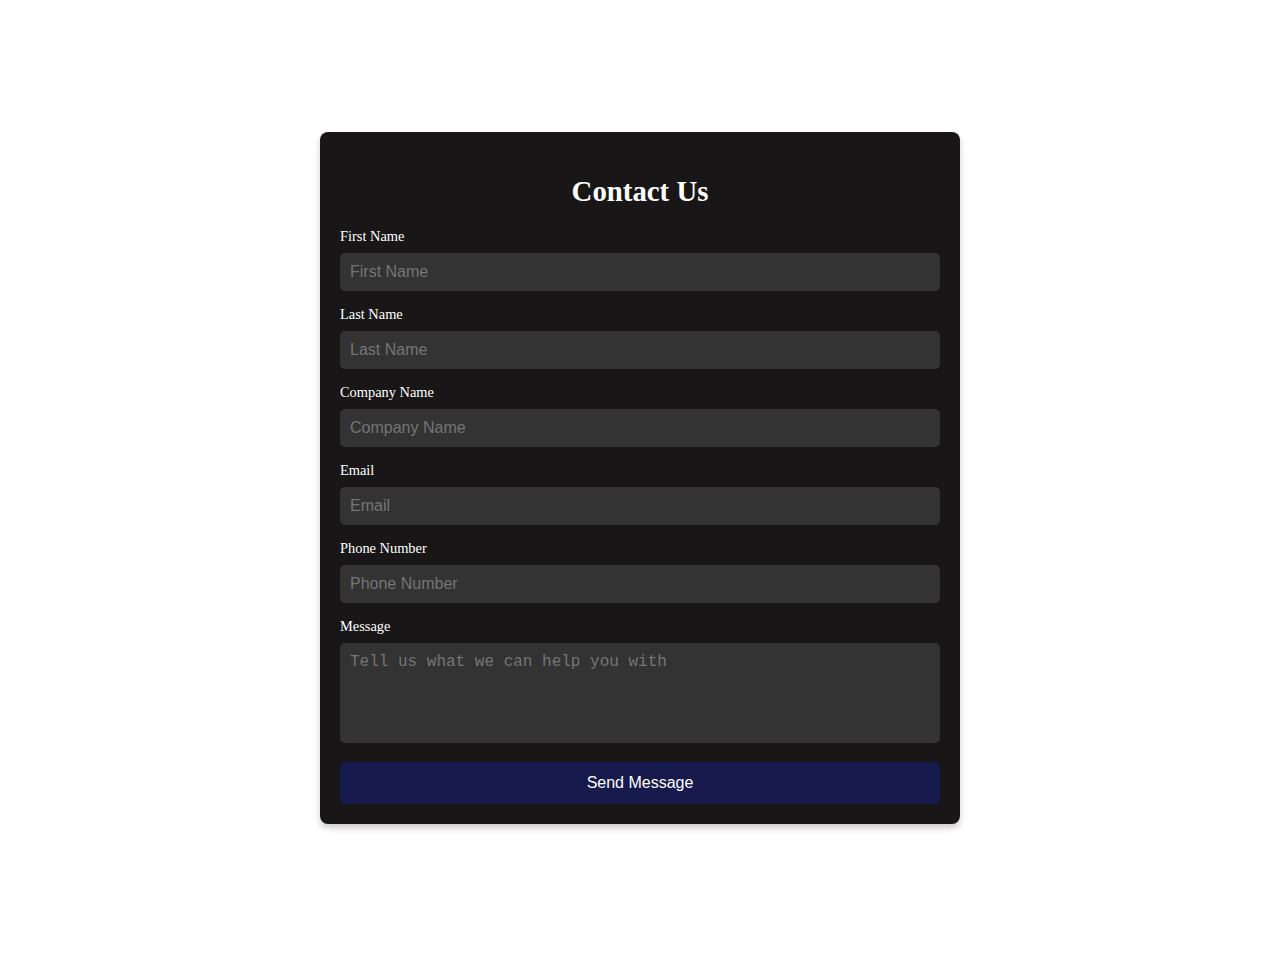
<file: form.html>
<!DOCTYPE html>
<html lang="en">
<head>
  <meta charset="UTF-8">
  <meta name="viewport" content="width=device-width, initial-scale=1.0">
  <title>Contact Us</title>
  <link rel="stylesheet" href="CSS/form.css">
</head>
<body>
  
  
<main>
    <!-- Message Form Section -->
 <div class="message-section">
   <div class="form-container">
     <form class="contact-form" action="https://api.web3forms.com/submit" method="POST">
       <input type="hidden" name="access_key" value="cd3fac6f-6f28-4abd-885f-8590558d59e0">
       <h2>Contact Us</h2>
       <div class="form-group">
         <label for="first-name">First Name</label>
         <input type="text" id="first-name" name="first_name" placeholder="First Name">
       </div>
       <div class="form-group">
         <label for="last-name">Last Name</label>
         <input type="text" id="last-name" name="last_name" placeholder="Last Name">
       </div>
       <div class="form-group">
         <label for="company-name">Company Name</label>
         <input type="text" id="company-name" name="company_name" placeholder="Company Name">
       </div>
       <div class="form-group">
         <label for="email">Email</label>
         <input type="email" id="email" name="Email" placeholder="Email">
       </div>
       <div class="form-group">
         <label for="phone">Phone Number</label>
         <input type="tel" id="phone" name="Phone_Number" placeholder="Phone Number">
       </div>
       <div class="form-group">
         <label for="message">Message</label>
         <textarea id="message" name="Message" placeholder="Tell us what we can help you with"></textarea>
       </div>
       <button type="submit" class="send-btn">Send Message</button>
     </form>
   </div>
 </div>
 
 </main>
</body>
</html>
</file>
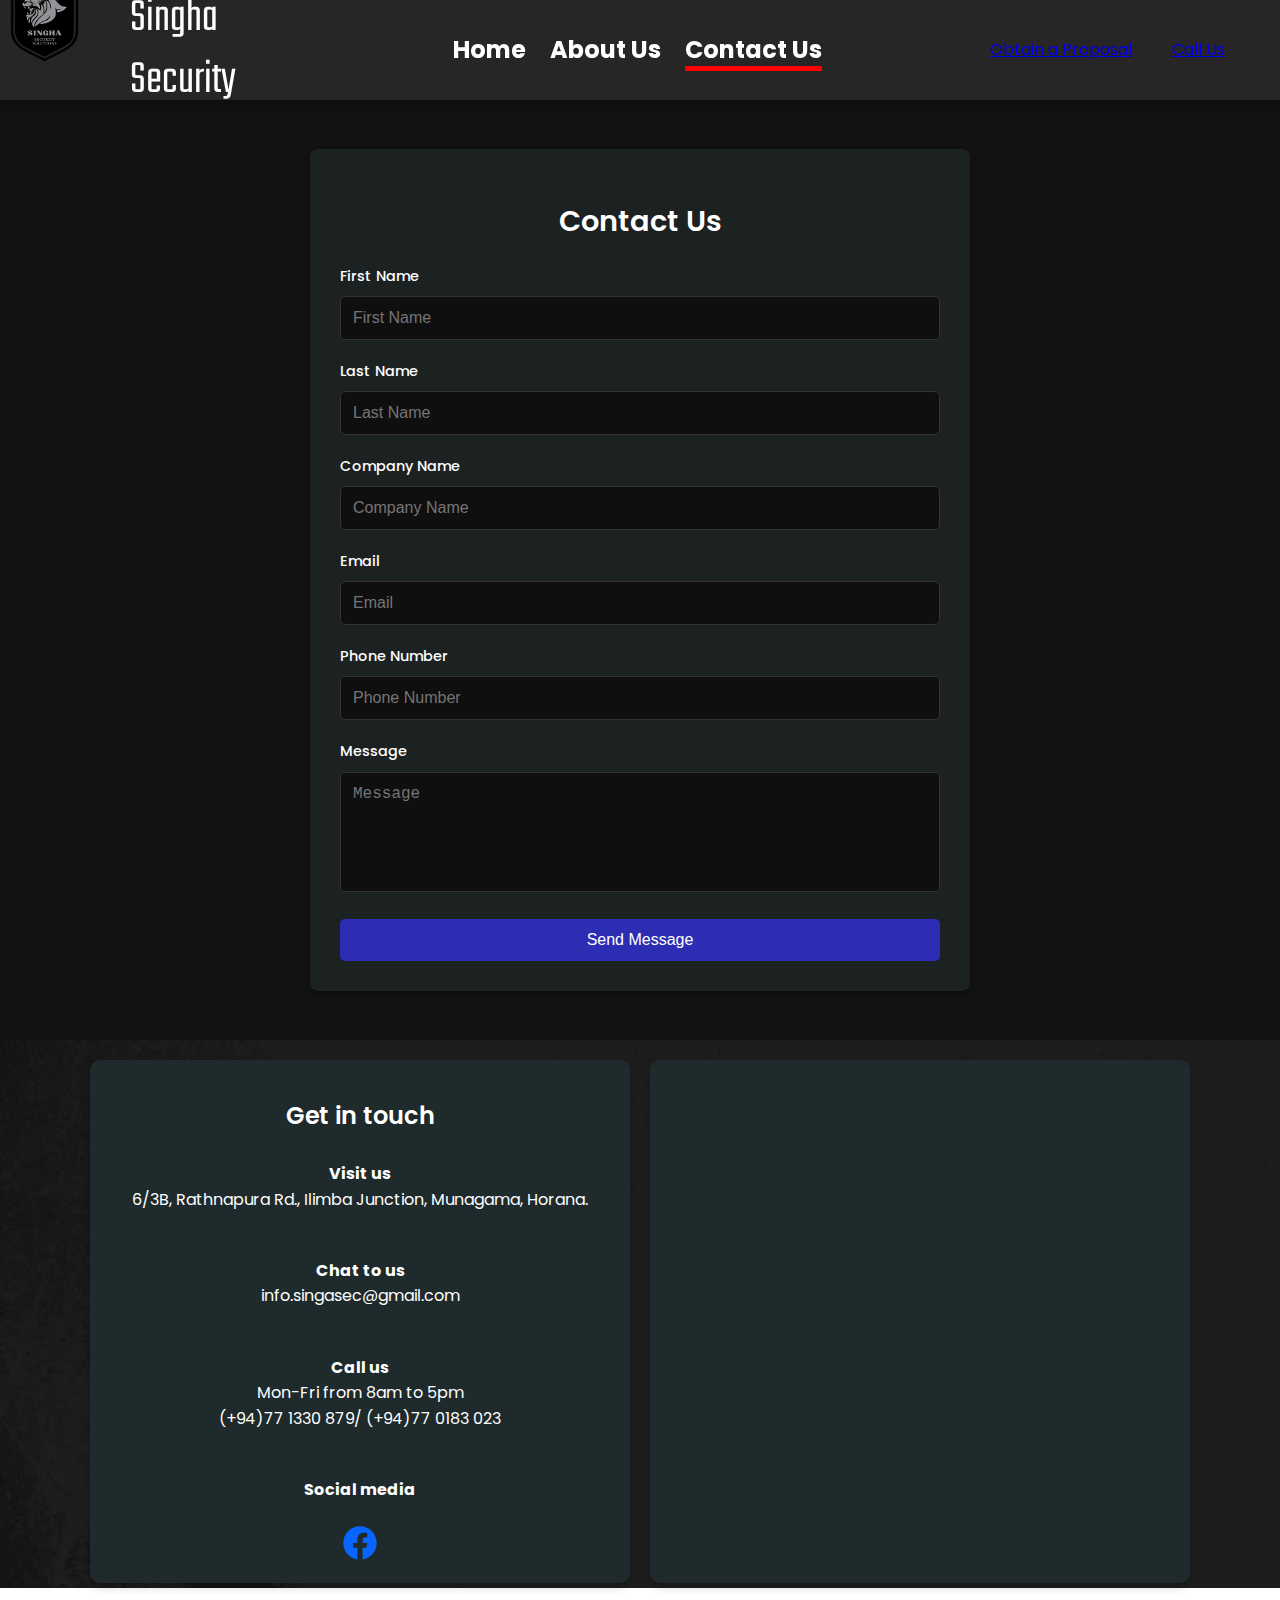
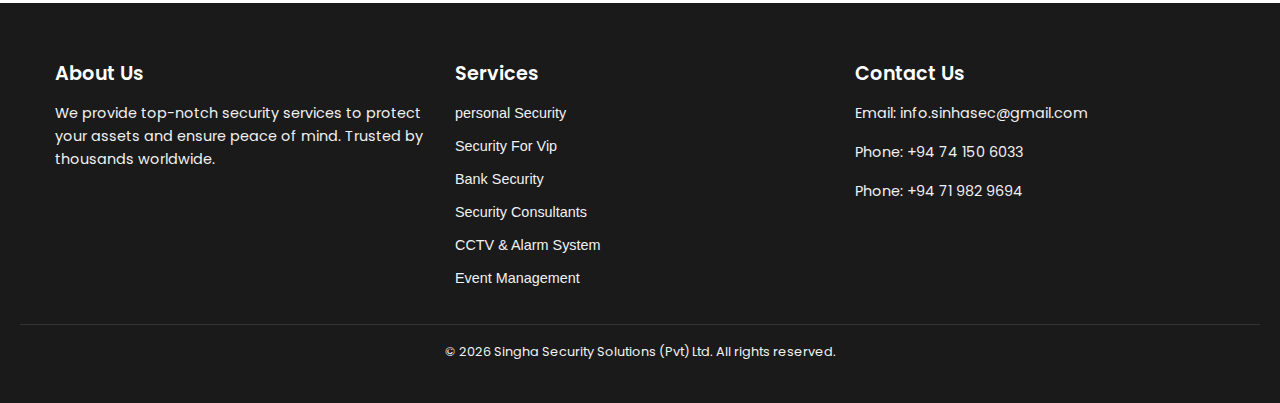
<file: map.html>
<!DOCTYPE html>
<html lang="en">
<head>
  <meta charset="UTF-8">
  <meta name="viewport" content="width=device-width, initial-scale=1.0">
  <link rel="icon" type="image/png" href="assets/favicon/favicon-96x96.png" sizes="96x96" />
    <link rel="icon" type="image/svg+xml" href="assets/favicon/favicon.svg" />
    <link rel="shortcut icon" href="assets/favicon/favicon.ico" />
    <link rel="apple-touch-icon" sizes="180x180" href="assets/favicon/apple-touch-icon.png" />
    <link rel="manifest" href="assets/favicon/site.webmanifest" />

  <title>Contact Page</title>
  <link rel="stylesheet" href="CSS/main.min.css">
  <link rel="stylesheet" href="CSS/map.min.css">
  <script src="js/main.js" defer></script>

</head>
<body>
  <header id="navbar">
    <div class="logo">
        <div class="logo-img">
            <img src="assets/images/company-logo.png" alt="">
        </div>
        <h2>Singha Security</h2>
    </div>

    <nav class="nav-link-container">
        <a href="index.html">Home</a>
        <a href="aboutus.html">About Us</a>
        <!-- <a href="testimonials.html">Testimonials</a> -->
        <a href="map.html">Contact Us</a>
    </nav>

    <div class="quick-link-container">
        <a class="fancy" href="#">
            <span class="top-key"></span>
            <span class="text">Obtain a Proposal</span>
            <span class="bottom-key-1"></span>
            <span class="bottom-key-2"></span>
        </a>
        <a class="fancy" href="#">
            <span class="top-key"></span>
            <span class="text">Call Us</span>
            <span class="bottom-key-1"></span>
            <span class="bottom-key-2"></span>
        </a>
    </div>

    <div class="menu-container">
        <div id="menu-icon">
            <div class="bar bar-1"></div>
            <div class="bar bar-2"></div>
            <div class="bar bar-3"></div>
        </div>
        <div class="dropdown-menu hidden">
            <a href="index.html" class="active"><img src="assets/icons/icons8-home-25.png" alt="">Home</a>
            <a href="aboutus.html"><img src="assets/icons/icons8-about-us-25.png" alt=""> About Us</a>
            <!-- <a href="#"><img src="assets/icons/icons8-verify-25.png" alt=""> Testimonials</a> -->
            <a href="map.html"><img src="assets/icons/icons8-contact-us-25.png" alt=""> Contact Us</a>
        </div>
    </div>
</header>

<main>
   <!-- Message Form Section -->
<div class="Fmessage-section">
  <div class="Fform-container">
    <form class="Fcontact-form" action="https://api.web3forms.com/submit" method="POST">
      <input type="hidden" name="access_key" value="cd3fac6f-6f28-4abd-885f-8590558d59e0">
      <h2>Contact Us</h2>
      <div class="Fform-group">
        <label for="first-name">First Name</label>
        <input type="text" id="first-name" name="first_name" placeholder="First Name"
        required minlength="2" maxlength="50" pattern="[A-Za-z ]+">
      </div>
      <div class="Fform-group">
        <label for="last-name">Last Name</label>
        <input type="text" id="last-name" name="last_name" placeholder="Last Name"
        required minlength="2" maxlength="50" pattern="[A-Za-z ]+">
      </div>
      <div class="Fform-group">
        <label for="company-name">Company Name</label>
        <input type="text" id="company-name" name="company_name" placeholder="Company Name">
      </div>
      <div class="Fform-group">
        <label for="email">Email</label>
        <input type="email" id="email" name="Email" placeholder="Email" required>
      </div>
      <div class="Fform-group">
        <label for="phone">Phone Number</label>
        <input type="tel" id="phone" name="phone" 
        pattern="[0-9]{10}" title="10-digit phone number" placeholder="Phone Number" required>
      </div>
      <div class="Fform-group">
        <label for="message">Message</label>
        <textarea id="message" name="message" 
          maxlength="500" 
          oninput="this.value = this.value.replace(/<[^>]*>/g, '')"
          placeholder="Message" required></textarea>
      </div>
      <button type="submit" class="send-btn">Send Message</button>
    </form>
  </div>
</div>

</main>
  
  <main class="contact-section" id="contact-section">
    <div class="info-box">
      <h2>Get in touch</h2>
      <p><strong>Visit us</strong><br>6/3B, Rathnapura Rd.,
        Ilimba Junction, Munagama,
        Horana.</p><br>
      <p><strong>Chat to us</strong><br>info.singasec@gmail.com</p><br>
      <p><strong>Call us</strong><br>Mon-Fri from 8am to 5pm<br> (+94)77 1330 879/ (+94)77 0183 023</p><br>
      <p><strong>Social media</strong></p>
      <div class="social-icons bg-image-icons">
        <a href="#" class="facebook-icon" aria-label="Facebook"></a>
        
      </div>
    </div>
    
    <!-- Map Frame -->
    <div class="map-frame">
      <iframe 
        src="https://www.google.com/maps/embed?pb=!1m18!1m12!1m3!1d3154.532387846491!2d79.89827221602953!3d6.93667489498465!2m3!1f0!2f0!3f0!3m2!1i1024!2i768!4f13.1!3m3!1m2!1s0x3ae25a0ebd23b455%3A0x730853d2d7c6468!2sHorana%2C%20Sri%20Lanka!5e0!3m2!1sen!2sus!4v1692620636565!5m2!1sen!2sus" 
        width="800px" 
        height="500px" 
        style="border:0;" 
        allowfullscreen="" 
        loading="lazy"
        referrerpolicy="no-referrer-when-downgrade">
      </iframe>
    </div>
  </main>


  <footer class="footer">
    <div class="footer-container">
        <div class="footer-column">
            <h3>About Us</h3>
            <p>We provide top-notch security services to protect your assets and ensure peace of mind. Trusted by thousands worldwide.</p>
        </div>
        <div class="footer-column">
            <h3>Services</h3>
            <ul>
                <li><a href="#">personal Security</a></li>
                <li><a href="#">Security For Vip</a></li>
                <li><a href="#">Bank Security</a></li>
                <li><a href="#">Security Consultants</a></li>
                <li><a href="#">CCTV & Alarm System</a></li>
                <li><a href="#">Event Management</a></li>
            </ul>
        </div>
        <div class="footer-column">
            <h3>Contact Us</h3>
            <p>Email: info.sinhasec@gmail.com</p>
            <p>Phone: +94 74 150 6033</p>
            <p>Phone: +94 71 982 9694</p>
            <div class="social-icons">
                <a href="#"><i class="fab fa-facebook-f"></i></a>
                <a href="#"><i class="fab fa-twitter"></i></a>
                <a href="#"><i class="fab fa-linkedin-in"></i></a>
                <a href="#"><i class="fab fa-instagram"></i></a>
            </div>
        </div>
    </div>
    <div class="footer-bottom">
      <p>&copy; <span id="year"></span> Singha Security Solutions (Pvt) Ltd. All rights reserved.</p>
  </div>
  
  <script>
      document.getElementById("year").textContent = new Date().getFullYear();
  </script>
</footer>


  
</body>
</html>
</file>
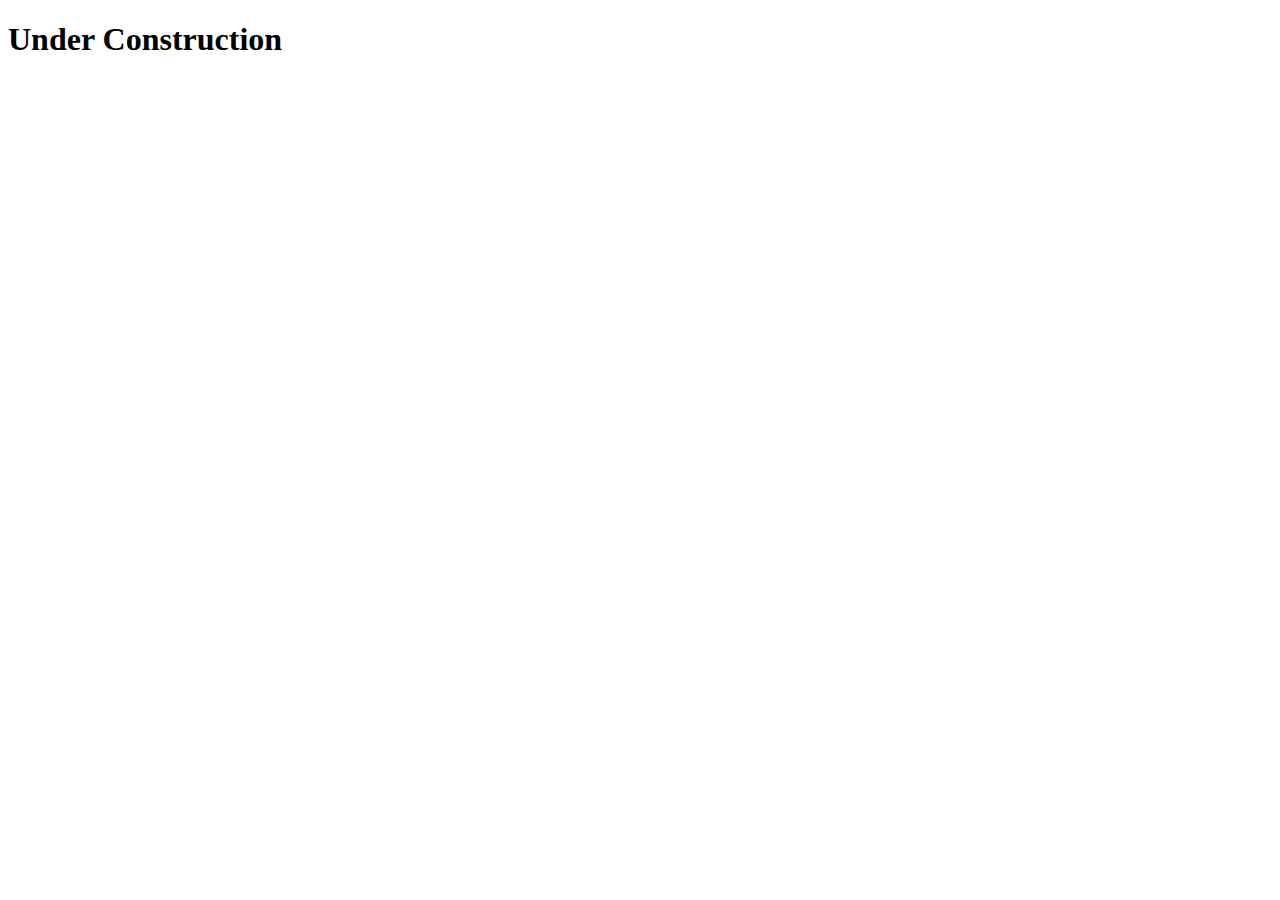
<file: testimonials.html>
<!DOCTYPE html>
<html lang="en">
<head>
    <meta charset="UTF-8">
    <meta name="viewport" content="width=device-width, initial-scale=1.0">
    <title>Document</title>
</head>
<body>
    <h1>Under Construction</h1>
</body>
</html>
</file>
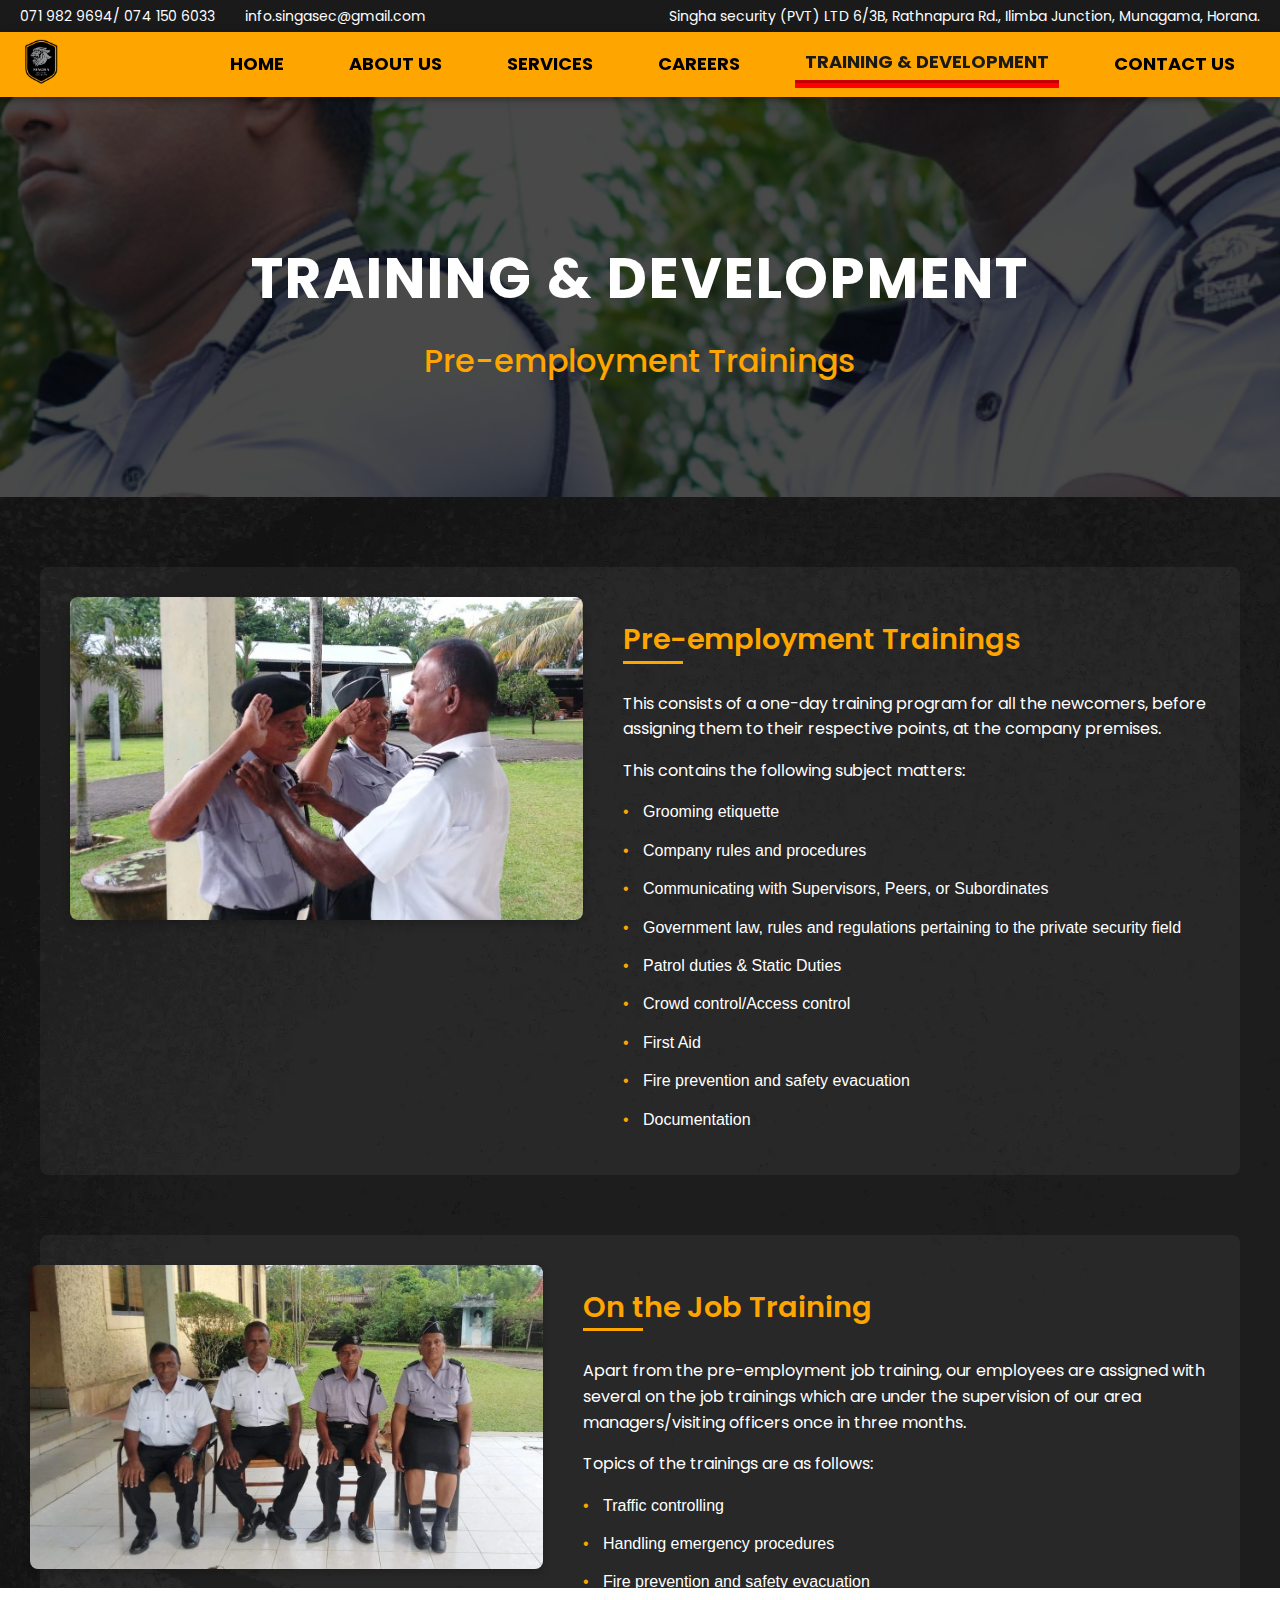
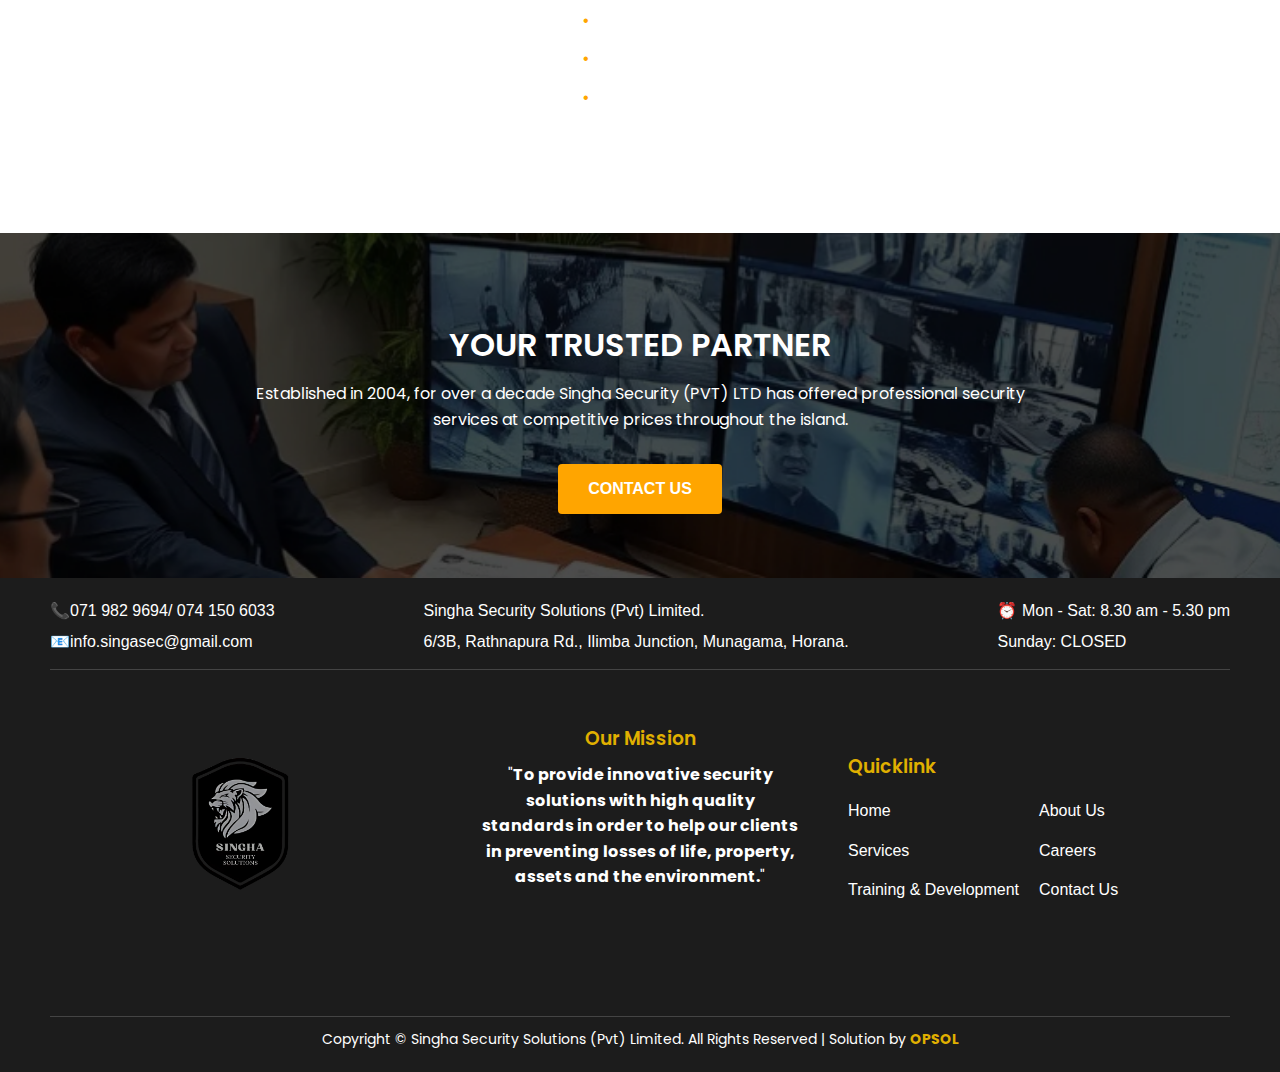
<file: training.html>
<!DOCTYPE html>
<html lang="en">
<head>
    <meta charset="UTF-8">
    <meta name="viewport" content="width=device-width, initial-scale=1.0">
    <title>Training & Development | Manko Security</title>
    <link rel="stylesheet" href="./CSS/main.min.css">
    <link rel="stylesheet" href="./CSS/training.css">
    <link rel="stylesheet" href="./CSS/navbar.css">
    <link rel="stylesheet" href="./CSS/tags.css">
    <link rel="stylesheet" href="./CSS/footer.css">
    <link rel="stylesheet" href="https://cdnjs.cloudflare.com/ajax/libs/font-awesome/5.15.4/css/all.min.css">
</head>
<body>
    <div class="top-bar">
        <div class="contact-info">
            <span>071 982 9694/ 074 150 6033</span>
            <span>info.singasec@gmail.com</span>
        </div>
        <div class="company-info">
            <span>Singha security (PVT) LTD</span>
            <span>6/3B, Rathnapura Rd., Ilimba Junction, Munagama, Horana.</span>
        </div>
        
    </div>

    <nav class="main-nav">
        <div class="logo">
            <img src="assets/images/company-logo.png" alt="Singha Security Logo">
        </div>
        <div class="nav-links">
            <a href="index.html" class="nav-item">HOME</a>
            <a href="aboutus.html" class="nav-item">ABOUT US</a>
            <a href="#" class="nav-item">SERVICES</a>
            <a href="careers.html" class="nav-item">CAREERS</a>
            <a href="training.html" class="nav-item active">TRAINING & DEVELOPMENT</a>
            
            <a href="contactus.html" class="nav-item">CONTACT US</a>
        </div>
    </nav>

    <main>
        <section class="hero-section">
            <div class="hero-content">
                <h1>TRAINING & DEVELOPMENT</h1>
                <p>Pre-employment Trainings</p>
            </div>
        </section>

        <div class="training-section">
            <div class="training-block pre-employment">
                <div class="training-image">
                    <img src="assets/employee_images/singhasecuritysolutions_training_2.webp" alt="Pre-employment Training">
                </div>
                <div class="training-content">
                    <h2>Pre-employment Trainings</h2>
                    <p>This consists of a one-day training program for all the newcomers, before assigning them to their respective points, at the company premises.</p>
                    <p>This contains the following subject matters:</p>
                    <ul>
                        <li>Grooming etiquette</li>
                        <li>Company rules and procedures</li>
                        <li>Communicating with Supervisors, Peers, or Subordinates</li>
                        <li>Government law, rules and regulations pertaining to the private security field</li>
                        <li>Patrol duties & Static Duties</li>
                        <li>Crowd control/Access control</li>
                        <li>First Aid</li>
                        <li>Fire prevention and safety evacuation</li>
                        <li>Documentation</li>
                    </ul>
                </div>
            </div>

            <div class="training-block on-job">
                <div class="training-content">
                    <h2>On the Job Training</h2>
                    <p>Apart from the pre-employment job training, our employees are assigned with several on the job trainings which are under the supervision of our area managers/visiting officers once in three months.</p>
                    <p>Topics of the trainings are as follows:</p>
                    <ul>
                        <li>Traffic controlling</li>
                        <li>Handling emergency procedures</li>
                        <li>Fire prevention and safety evacuation</li>
                        <li>Detect, deter, observe and reporting suspected personnel/situations</li>
                        <li>Fitness and self-defence</li>
                        <li>First Aid</li>
                </ul>
                </div>
                <div class="training-image">
                    <img src="assets/employee_images/singhasecuritysolutions_training_3.webp" alt="On the Job Training">
                </div>
            </div>
        </div>

        <!-- Trusted Partner Section -->
        <div class="trusted-partner">
            <h2>YOUR TRUSTED PARTNER</h2>
            <p>Established in 2004, for over a decade Singha Security (PVT) LTD has offered professional security services at competitive prices throughout the island.</p>
            <a href="contactus.html" class="contact-btn">CONTACT US</a>
        </div>
    </main>

    <footer class="custom-footer">
        <div class="footer-top">
            <div class="footer-contact">
                <span>📞071 982 9694/ 074 150 6033</span>
                <span>📧info.singasec@gmail.com</span>
            </div>
            <div class="footer-address">
                <span>Singha Security Solutions (Pvt) Limited.</span>
                <span>6/3B, Rathnapura Rd., Ilimba Junction, Munagama, Horana.</span>
            </div>
            <div class="footer-hours">
                <span>⏰ Mon - Sat: 8.30 am - 5.30 pm</span>
                <span>Sunday: CLOSED</span>
            </div>
        </div>
    
        <div class="footer-middle">
            <div class="footer-logo">
                <img src="assets/images/company-logo.png" alt=" Security Logo"> 
            </div>
            <div class="footer-motto">
                <h3>Our Mission</h3>
                <p>"<strong>To provide innovative security solutions with high quality standards in order to help our clients in preventing losses of life, property, assets and the environment.</strong>"</p>
                
                <div class="social-links">
                    <a href="#"><i class="fa fa-facebook"></i></a>
                    <a href="#"><i class="fa fa-instagram"></i></a>
                    <a href="#"><i class="fa fa-linkedin"></i></a>
                </div>
            </div>
            <div class="footer-links">
                <h3>Quicklink</h3>
                <ul>
                    <li><a href="index.html">Home</a></li>
                    <li><a href="aboutus.html">About Us</a></li>
                    <li><a href="#">Services</a></li>
                    <li><a href="body2.html">Careers</a></li>
                    <li><a href="body.html">Training & Development</a></li>
                    
                    <li><a href="contactus.html">Contact Us</a></li>
                </ul>
            </div>
           
        </div>
    
        <div class="footer-bottom">
            <p>Copyright © Singha Security Solutions (Pvt) Limited. All Rights Reserved | Solution by <span class="footer-highlight">OPSOL</span></p>
        </div>
    </footer>
</body>
</html>
</file>
<file: CSS/form.css>
.message-section {
    display: flex;
    justify-content: center; /* Center the form horizontally */
    align-items: center; /* Center the form vertically */
    padding: 20px; /* Space around the section */
    min-height: 100vh; /* Ensure full screen height */
}

.form-container {
    width: 100%;
    max-width: 600px; /* Limit the form width */
    margin: 0 auto; /* Center the form container */
    background-color: #181616; /* Background for form container */
    padding: 20px; /* Padding inside the container */
    border-radius: 8px; /* Rounded corners */
    box-shadow: 0 4px 6px rgba(0, 0, 0, 0.2); /* Subtle shadow */
}

.contact-form h2 {
    text-align: center;
    color: #ffffff;
    margin-bottom: 20px;
    font-size: 1.8rem;
}

.form-group {
    margin-bottom: 15px;
}

.form-group label {
    margin-bottom: 8px;
    display: block;
    color: #ffffff;
    font-size: 0.9rem;
}

.form-group input,
.form-group textarea {
    width: 100%;
    padding: 10px;
    background: #333333;
    border: none;
    border-radius: 5px;
    color: white;
    font-size: 1rem;
    outline: none;
    box-sizing: border-box; /* Ensure proper padding behavior */
}

textarea {
    height: 100px;
    resize: none; /* Prevent resizing of text areas */
}

.send-btn {
    display: block;
    width: 100%;
    background-color: #161a4c;
    color: #ffffff;
    padding: 12px;
    border: none;
    border-radius: 5px;
    cursor: pointer;
    font-size: 1rem;
    transition: background-color 0.3s ease;
}

.send-btn:hover {
    background-color: #0d1240;
}

/* Responsive Design */
@media (max-width: 768px) {
    .form-container {
        padding: 15px;
    }

    .contact-form h2 {
        font-size: 1.5rem;
    }

    .form-group input,
    .form-group textarea {
        font-size: 0.9rem;
    }

    .send-btn {
        font-size: 0.9rem;
        padding: 10px;
    }
}
</file>
<file: CSS/training.css>
/* Training & Development Page Styles */
main {
    padding-top: 100px;
}


.page-title {
    display: none;
}

/* Hero Section */
.hero-section {
    position: relative;
    margin-top: -100px;
    width: 100%;
    height: 400px;
    display: flex;
    align-items: center;
    justify-content: center;
    background-image: url('../assets/images/train2.png');
    background-size: cover;
    background-position: center;
    background-repeat: no-repeat;
    margin-bottom: 50px;
}

.hero-section::before {
    content: '';
    position: absolute;
    top: 0;
    left: 0;
    width: 100%;
    height: 100%;
    background: linear-gradient(rgba(0, 0, 0, 0.7), rgba(0, 0, 0, 0.7));
}

.hero-content {
    position: relative;
    z-index: 1;
    text-align: center;
    padding: 20px;
}

.hero-section h1 {
    color: #ffffff;
    font-size: 3.5rem;
    font-weight: 700;
    text-transform: uppercase;
    letter-spacing: 2px;
    margin-bottom: 1rem;
}

.hero-section p {
    color: #ffa500;
    font-size: 2rem;
    font-weight: 500;
    margin: 0;
}

/* Training Section */
.training-section {
    max-width: 1200px;
    margin: 0 auto;
    padding: 20px;
}

.training-block {
    display: flex;
    gap: 40px;
    margin-bottom: 60px;
    background-color: rgba(255, 255, 255, 0.05);
    padding: 30px;
    border-radius: 8px;
}

.training-block:nth-child(even) {
    flex-direction: row-reverse;
}

.training-image {
    flex: 0 0 45%;
}

.training-image img {
    width: 100%;
    height: auto;
    border-radius: 8px;
    box-shadow: 0 4px 8px rgba(0, 0, 0, 0.2);
}

.training-content {
    flex: 0 0 55%;
}

.training-content h2 {
    color: #ffa500;
    font-size: 1.8rem;
    margin-bottom: 1rem;
    position: relative;
    display: inline-block;
}

.training-content h2::after {
    content: '';
    position: absolute;
    bottom: -5px;
    left: 0;
    width: 60px;
    height: 3px;
    background-color: #ffa500;
}

.training-content p {
    color: #fff;
    line-height: 1.6;
    margin-bottom: 1rem;
}

.training-content ul {
    list-style-type: none;
    padding: 0;
    margin: 0;
}

.training-content ul li {
    color: #fff;
    margin-bottom: 0.8rem;
    padding-left: 20px;
    position: relative;
    line-height: 1.6;
}

.training-content ul li::before {
    content: '•';
    color: #ffa500;
    position: absolute;
    left: 0;
}

/* Trusted Partner Section */
.trusted-partner {
    background-image: linear-gradient(rgba(0, 0, 0, 0.7), rgba(0, 0, 0, 0.7));


    align-items: center;
    justify-content: center;
    background-image: url('assets/images/train2.png');
    background-size: cover;
    background-position: center;
    background-repeat: no-repeat;


    background-image: url('assets/images/train10.png');
    background-repeat: no-repeat;
    text-align: center;


    padding: 4rem 0;
    background-color: #333;
}



.trusted-partner h2 {
    font-size: 2rem;
    color: #fff;
    margin-bottom: 1rem;
}

.trusted-partner p {
    max-width: 800px;
    margin: 0 auto 2rem;
    color: #fff;
    line-height: 1.6;
}

.contact-btn {
    display: inline-block;
    background-color: #ffa500;
    color: #fff;
    padding: 12px 30px;
    text-decoration: none;
    border-radius: 4px;
    font-weight: bold;
    transition: background-color 0.3s;
}

.contact-btn:hover {
    background-color: #ff8c00;
}

/* Footer Styles */
.footer {
    background-color: #222;
    padding: 40px 0 20px;
}

.footer-container {
    max-width: 1200px;
    margin: 0 auto;
    display: flex;
    justify-content: space-between;
    padding: 0 20px;
}

.footer-column {
    flex: 1;
    margin-right: 40px;
}

.footer-column:last-child {
    margin-right: 0;
}

.footer-column h3 {
    color: #ffa500;
    margin-bottom: 20px;
    font-size: 1.2rem;
}

.footer-column ul {
    list-style: none;
    padding: 0;
}

.footer-column ul li {
    margin-bottom: 10px;
}

.footer-column ul li a {
    color: #fff;
    text-decoration: none;
    transition: color 0.3s;
}

.footer-column ul li a:hover {
    color: #ffa500;
}

.subscribe-form input {
    width: 100%;
    padding: 10px;
    margin-bottom: 10px;
    border: none;
    border-radius: 4px;
}

.subscribe-form button {
    background-color: #ffa500;
    color: #fff;
    border: none;
    padding: 10px 20px;
    border-radius: 4px;
    cursor: pointer;
    transition: background-color 0.3s;
}

.subscribe-form button:hover {
    background-color: #ff8c00;
}

.footer-bottom {
    text-align: center;
    margin-top: 40px;
    padding-top: 20px;
    border-top: 1px solid #333;
}

/* Responsive Design */
@media (max-width: 768px) {
    .training-block {
        flex-direction: column !important;
    }

    .training-image,
    .training-content {
        flex: 0 0 100%;
    }

    .footer-container {
        flex-direction: column;
    }

    .footer-column {
        margin-right: 0;
        margin-bottom: 30px;
    }

    .page-title {
        font-size: 2rem;
    }

    .hero-section {
        height: 300px;
    }

    .hero-section h1 {
        font-size: 2.5rem;
    }

    .hero-section p {
        font-size: 1.5rem;
    }
}
</file>
<file: CSS/navbar.css>
/* General Styles */
body {
    font-family: Arial, sans-serif;
    margin: 0;
    padding: 0;
}

.navbar {
    background-color: #1c1c1c;
    color: white;
}

/* Top Bar */
.top-bar {
    background-color: #1a1a1a;
    color: white;
    padding: 5px 20px;
    display: flex;
    justify-content: space-between;
    align-items: center;
    font-size: 14px;
}



.iso-badge img {
    height: 30px;
    width: auto;
}

/* Bottom Navbar */
/* .main-nav {
    background-color: #ffa500;
    display: flex;
    align-items: center;
    padding: 0 20px;
    height: 70px;
}

.logo img {
    height: 50px;
    width: auto;
    margin-right: 20px;
}

.nav-links {
    display: flex;
    gap: 30px;
    align-items: center;
    height: 100%;
}

.nav-item {
    color: black;
    text-decoration: none;
    font-weight: bold;
    font-size: 16px;
    height: 100%;
    display: flex;
    align-items: center;
    padding: 0 10px;
    transition: background-color 0.3s;
}

.nav-item:hover, .nav-item.active {
    background-color: #1a1a1a;
    color: white;
}


@media (max-width: 1200px) {
    .top-bar {
        flex-direction: column;
        text-align: center;
        padding: 10px;
    }
    
    .contact-info, .company-info {
        flex-direction: column;
        gap: 5px;
    }
    
    .main-nav {
        flex-direction: column;
        height: auto;
        padding: 10px;
    }
    
    .nav-links {
        flex-wrap: wrap;
        justify-content: center;
    }
    
    .nav-item {
        padding: 10px;
    }
} */


.main-nav {
    background-color: #ffa500; /* Gold */
    display: flex;
    align-items: center;
    justify-content: space-between;
    padding: 0 25px;
    height: 65px;
    box-shadow: 0 2px 8px rgba(0, 0, 0, 0.4);
    position: sticky;
    top: 0;
    z-index: 1000;
}

.logo img {
    height: 45px;
    width: auto;
    transition: transform 0.3s ease;
}

.logo img:hover {
    transform: scale(1.05);
}

.nav-links {
    display: flex;
    gap: 25px;
    align-items: center;
    height: 100%;
}

.nav-item {
    color: #000; /* Black text */
    text-decoration: none;
    font-weight: 700;
    font-size: 18px;
    padding: 6px 10px;
    position: relative;
    transition: color 0.3s ease;
}

.nav-item::after {
    content: '';
    position: absolute;
    left: 0;
    bottom: 0;
    width: 100%;
    height: 3px;
    background-color: #c40000; /* Red underline */
    transform: scaleX(0);
    transform-origin: right;
    transition: transform 0.3s ease;
}

.nav-item:hover,
.nav-item.active {
    color: #1a1a1a;
}

.nav-item:hover::after,
.nav-item.active::after {
    transform: scaleX(1);
    transform-origin: left;
}

/* Responsive Design */
@media (max-width: 992px) {
    .main-nav {
        flex-direction: column;
        height: auto;
        padding: 15px;
    }

    .nav-links {
        flex-wrap: wrap;
        justify-content: center;
        gap: 15px;
        margin-top: 10px;
    }

    .nav-item {
        font-size: 17px;
        padding: 8px;
    }
}
</file>
<file: CSS/tags.css>
.footer-style{
    color: gold;
}

/* Trusted Partner Section */
.trusted-partner {
    background-image: linear-gradient(rgba(0, 0, 0, 0.7), rgba(0, 0, 0, 0.7));


    align-items: center;
    justify-content: center;
    background-image: url('../assets/images/train2.png');
    background-size: cover;
    background-position: center;
    background-repeat: no-repeat;
    
    
    background-image: url('../assets/images/train10.png');
    background-repeat: no-repeat;
    text-align: center;


    padding: 4rem 0;
    background-color: #333;
}



.trusted-partner h2 {
    font-size: 2rem;
    color: #fff;
    margin-bottom: 1rem;
}

.trusted-partner p {
    max-width: 800px;
    margin: 0 auto 2rem;
    color: #fff;
    line-height: 1.6;
}
</file>
<file: CSS/footer.css>
.custom-footer {
  background-color: #1c1c1c;
  color: #fff;
  padding: 20px 50px;
  font-family: Arial, sans-serif;
}

/* Top section */
.footer-top {
  display: flex;
  justify-content: space-between;
  border-bottom: 1px solid #444;
  padding-bottom: 10px;
}

.footer-top span {
  display: block;
  margin-bottom: 5px;
}

/* Middle section */
.footer-middle {
  display: flex;
  flex-wrap: wrap;
  /* wrap on smaller screens */
  justify-content: space-between;
  align-items: center;
  /* vertically center all items */
  gap: 2rem;
  /* consistent gap between columns */
  padding: 30px 0;
}

/* Logo column */
.footer-logo {
  flex: 1 1 220px;
  /* same flex sizing as the other columns */
  min-width: 180px;
  display: flex;
  /* make it a flex container */
  justify-content: center;
  /* center horizontally */
  align-items: center;
  /* center vertically */
}

.footer-logo img {
  width: 100px;
  height: auto;
  /* maintain aspect ratio */
}

/* Mission box */
.footer-motto {
  flex: 1 1 220px;
  min-width: 180px;
  max-width: 320px;
  /* cap width for both H3 & P */
  margin: 0 auto;
  /* center within footer-middle */
  padding: 1rem;
  text-align: center;
}

.footer-motto h3,
.footer-motto p {
  margin: 0.5rem 0;
  line-height: 1.6;
}

.footer-motto h3 {
  color: #e0b000;
}

.footer-motto p {
  color: #fff;
}

/* Quicklinks column */
.footer-links {
  flex: 1 1 220px;
  min-width: 180px;
  text-align: left;
}

.footer-links h3 {
  color: #e0b000;
  margin-bottom: 0.75rem;
}

.footer-links ul {
  list-style: none;
  padding: 0;
  margin: 0;
  display: flex;
  flex-wrap: wrap;
  gap: 0;
}

.footer-links ul li {
  width: 50%;
  margin: 7px 0;
}

.footer-links ul li a {
  text-decoration: none;
  color: #fff;
}

.footer-links ul li a:hover {
  color: #e0b000;
}

/* Subscribe column */
.footer-subscribe {
  flex: 1 1 220px;
  min-width: 180px;
  text-align: center;
}

.footer-subscribe h3 {
  color: #e0b000;
  margin-bottom: 0.75rem;
}


/* Social icons (inside mission box) */
.social-links a {
  color: #e0b000;
  font-size: 20px;
  margin: 0 5px;
}

/* Bottom section */
.footer-bottom {
  text-align: center;
  border-top: 1px solid #444;
  padding-top: 10px;
  font-size: 14px;
}

.footer-highlight {
  color: #e0b000;
  font-weight: bold;
}
</file>
<file: CSS/main.min.css>
@import url('https://fonts.googleapis.com/css2?family=Poppins:ital,wght@0,100;0,200;0,300;0,400;0,500;0,600;0,700;0,800;0,900;1,100;1,200;1,300;1,400;1,500;1,600;1,700;1,800;1,900&family=Roboto+Mono:ital,wght@0,100..700;1,100..700&family=Roboto:wght@400;500;900&display=swap');
@import url('https://fonts.googleapis.com/css2?family=Markazi+Text:wght@400..700&display=swap');
@import url('https://fonts.googleapis.com/css2?family=Teko:wght@300..700&display=swap');
@import url('https://fonts.googleapis.com/css2?family=Black+Ops+One&display=swap');

:root {
    --font-color-1: #F1F0E8;
    --font-color-2: #1A1A1D;
    --font-color-3: #555454;
    --font-color-4: #FAB12F;
    --font-hover-color: #0A3981;
    --bg-color-1: #536493;
    --font-size-small: 1rem;
    --font-size-medium: 1.2rem;
    --font-size-large: 1.5rem;
    --font-size-extra-large: 3rem;
    --font-style: "Roboto", sans-serif;
    --font-weight-normal: 400;
    --font-weight-medium: 700;
    --font-weight-large: 900;
    --primery-color: #fd562a;
    --secondary-color: rgba(255, 255, 255, .4);
    --num-logo: 17;
}

.roboto-regular {
    font-family: "Roboto", sans-serif;
    font-weight: 400;
    font-style: normal;
}

.roboto-medium {
    font-family: "Roboto", sans-serif;
    font-weight: var(--font-weight-large);
    font-style: normal;
}

.roboto-black {
    font-family: "Roboto", sans-serif;
    font-weight: 900;
    font-style: normal;
}

body {
    margin: 0;
    padding: 0;
    font-family: 'Poppins', sans-serif;
    line-height: 1.6;
    height: 200vh;
    box-sizing: border-box;
    background-image: url('../assets/images/BG4\ COM.webp');
    background-size: cover;
    background-position: center;
    background-repeat: no-repeat;
    background-attachment: fixed;
    color: #fff;
}

h1, h2, h3, h4, h5, h6 {
    font-family: 'Poppins', sans-serif;
    font-weight: 600;
    line-height: 1.3;
}

p {
    font-family: 'Poppins', sans-serif;
    font-weight: 400;
    line-height: 1.8;
    margin-bottom: 1rem;
}

.highlight {
    color: #ffa500;
    font-weight: 600;
}

.section-content h1 {
    font-size: 2.5rem;
    margin-bottom: 1.5rem;
    font-weight: 700;
}

.section-content h4 {
    font-size: 1.2rem;
    color: #ffa500;
    margin-bottom: 1rem;
    text-transform: uppercase;
    letter-spacing: 1px;
}

.section-content p {
    font-size: 1.1rem;
    color: #333;
    margin-bottom: 1.5rem;
}

.top-bar {
    font-family: 'Poppins', sans-serif;
    font-weight: 400;
    background-color: #f8f8f8; /* Optional: light background */
    padding: 10px 20px;
}

.contact-info {
    display: flex;
    gap: 30px; /* Equal space between each span */
    flex-wrap: nowrap; /* Keep in one row */
    align-items: center;
    justify-content: center; /* Optional: center the whole row */
    overflow-x: auto; /* Enables horizontal scroll if needed */
}

.contact-info span {
    white-space: nowrap; /* Prevent wrapping */
}


.nav-links {
    font-family: 'Poppins', sans-serif;
    font-weight: 500;
}

main {
    padding-top: 100px;
}

header {
    position: fixed;
    height: 80px;
    top: 0;
    left: 0;
    width: 100%;
    display: flex;
    align-items: center;
    justify-content: space-between;
    padding: 10px 0;
    background-color: rgb(39, 37, 37);
    box-shadow: 0 4px 10px rgba(0, 0, 0, 0.2);
    z-index: 1000;
}

header .logo {
    margin-left: 10px;
    flex: 1;
}

header .logo-img img {
    margin-top: 1.5rem;
    width: 70px;
    height: 90px;
    position: absolute;
}

header .logo h2 {
    margin-left: 120px;
    font-family: 'Teko', serif;
    font-size: 3rem;
    font-weight: 200;
    display: inline-block;
}

header .quick-link-container {
    flex: 1;
}

nav {
    flex: 2;
    text-align: center;
}

nav a {
    color: rgb(255, 253, 253);
    text-decoration: none;
    font-size: var(--font-size-large);
    font-weight: bold;
    margin: 0 10px;
}

nav a:hover {
    color: red;
}

nav a.active {
    border-bottom: 5px solid red;
    pointer-events: none;
}

.menu-container {
    display: none;
    margin-right: 5%;
    position: relative;
    overflow-y: visible;
}

.bar {
    height: 5px;
    width: 40px;
    margin-bottom: 10px;
    background-color: white;
    transition: all 0.3s ease-in-out;
}

#menu-icon {
    width: 60px;
    height: 60px;
    background-color: #3E3636;
    border-radius: 10px;
    display: flex;
    flex-direction: column;
    justify-content: center;
    align-items: center;
    padding-top: 10px;
    overflow-x: hidden;
}

#menu-icon.animate .bar-1 {
    transform: translateY(300%) rotate(45deg);
}

#menu-icon.animate .bar-3 {
    transform: translateY(-300%) rotate(-45deg);
}

#menu-icon.animate .bar-2 {
    transform: translateX(-150%);
}

.dropdown-menu {
    position: absolute;
    background-color: #171717;
    padding: 10px 15px;
    width: 250px;
    top: 150%;
    left: -380%;
    box-shadow: 1px 1px 20px 10px rgba(255, 255, 255, 0.202);
    transition: all 0.3s ease-in-out;
    border-radius: 5px;
    z-index: 10000;
}

.dropdown-menu a {
    display: flex;
    padding: 5px 8px;
    justify-content: start;
    align-items: center;
    margin-top: 10px;
    font-size: var(--font-size-large);
    font-weight: var(--font-weight-medium);
    color: var(--font-color-1);
    text-decoration: none;
}

.dropdown-menu a img {
    margin-right: 10px;
}

.dropdown-menu a:hover {
    color: var(--font-hover-color);
}

.dropdown-menu.hidden {
    display: none;
}

/* From Uiverse.io by kleenpulse */
/*Copyright - 2025 kleenpulse (Liquid) */

.quick-link-container {
    display: flex;
    justify-content: space-evenly;
    margin-right: 1rem;
}

.quick-link-container .btn {
    --border-color: linear-gradient(-45deg, #ffae00, #7e03aa, #00fffb);
    --border-width: 0.125em;
    --curve-size: 0.5em;
    --blur: 30px;
    --bg: #080312;
    --color: #afffff;
    color: var(--color);
    cursor: pointer;
    /* use position: relative; so that BG is only for .btn */
    position: relative;
    isolation: isolate;
    display: inline-grid;
    place-content: center;
    padding: 0.5em 1.5em;
    font-size: 18px;
    font-weight: bold;
    border: 0;
    box-shadow: 10px 10px 20px rgba(0, 0, 0, 0.6);
    clip-path: polygon(
            /* Top-left */
            0% var(--curve-size),
            var(--curve-size) 0,
            /* top-right */
            100% 0,
            100% calc(100% - var(--curve-size)),
            /* bottom-right 1 */
            calc(100% - var(--curve-size)) 100%,
            /* bottom-right 2 */
            0 100%);
    transition: color 250ms;
}

.quick-link-container .btn::after,
.quick-link-container .btn::before {
    content: "";
    position: absolute;
    inset: 0;
}

.quick-link-container .btn::before {
    background: var(--border-color);
    background-size: 300% 300%;
    animation: move-bg7234 5s ease infinite;
    z-index: -2;
}

@keyframes move-bg7234 {
    0% {
        background-position: 31% 0%;
    }

    50% {
        background-position: 70% 100%;
    }

    100% {
        background-position: 31% 0%;
    }
}

.quick-link-container .btn::after {
    background: var(--bg);
    z-index: -1;
    clip-path: polygon(
            /* Top-left */
            var(--border-width) calc(var(--curve-size) + var(--border-width) * 0.5),
            calc(var(--curve-size) + var(--border-width) * 0.5) var(--border-width),
            /* top-right */
            calc(100% - var(--border-width)) var(--border-width),
            calc(100% - var(--border-width)) calc(100% - calc(var(--curve-size) + var(--border-width) * 0.5)),
            /* bottom-right 1 */
            calc(100% - calc(var(--curve-size) + var(--border-width) * 0.5)) calc(100% - var(--border-width)),
            /* bottom-right 2 */
            var(--border-width) calc(100% - var(--border-width)));
    transition: clip-path 500ms;
}

.quick-link-container .btn:where(:hover, :focus)::after {
    clip-path: polygon(
            /* Top-left */
            calc(100% - var(--border-width)) calc(100% - calc(var(--curve-size) + var(--border-width) * 0.5)),
            calc(100% - var(--border-width)) var(--border-width),
            /* top-right */
            calc(100% - var(--border-width)) var(--border-width),
            calc(100% - var(--border-width)) calc(100% - calc(var(--curve-size) + var(--border-width) * 0.5)),
            /* bottom-right 1 */
            calc(100% - calc(var(--curve-size) + var(--border-width) * 0.5)) calc(100% - var(--border-width)),
            /* bottom-right 2 */
            calc(100% - calc(var(--curve-size) + var(--border-width) * 0.5)) calc(100% - var(--border-width)));
    transition: 200ms;
}

.quick-link-container .btn:where(:hover, :focus) {
    color: #fff;
}


.footer {
    background-color: #1a1a1a;
    color: #f1f1f1;
    padding: 40px 20px;
    font-family: Arial, sans-serif;
}

.footer-container {
    display: flex;
    flex-wrap: wrap;
    justify-content: space-between;
    max-width: 1200px;
    margin: 0 auto;
}

.footer-column {
    flex: 1;
    min-width: 250px;
    margin: 0 15px;
}

.footer-column h3 {
    font-size: 1.2rem;
    margin-bottom: 15px;
    color: #ffffff;
}

.footer-column p,
.footer-column ul {
    font-size: 0.9rem;
    line-height: 1.6;
}

.footer-column ul {
    list-style: none;
    padding: 0;
}

.footer-column ul li {
    margin-bottom: 10px;
}

.footer-column ul li a {
    color: #f1f1f1;
    text-decoration: none;
    transition: color 0.3s;
}

.footer-column ul li a:hover {
    color: #00bcd4;
}

.social-icons a {
    display: inline-block;
    margin: 0 8px;
    color: #f1f1f1;
    font-size: 1.2rem;
    transition: color 0.3s;
}

.social-icons a:hover {
    color: #00bcd4;
}

.footer-bottom {
    text-align: center;
    margin-top: 20px;
    font-size: 0.8rem;
    border-top: 1px solid #333;
    padding-top: 15px;
}

.footer-bottom p {
    margin: 0;
}

@media (max-width: 1024px) {

    .nav-link-container,
    .quick-link-container {
        display: none;
    }

    .menu-container {
        display: block;
    }

    header .logo h2 {
        margin-left: 10%;
    }
}

@media (max-width: 768px) {
    header .logo h2 {
        font-size: 2rem;
        margin-left: 25%;
    }

    header .logo-img img {
        top: 0;
        left: 0;
        transform: translate(10%, -18%);
    }

    .menu-container {
        display: block;
    }

    .nav-link-container,
    .quick-link-container {
        display: none;
    }
}
</file>
<file: CSS/map.min.css>
main.contact-section {display: flex;flex-wrap: wrap;gap: 20px;padding: 20px;justify-content: center;}.info-box, .map-frame {flex: 1 1 45%;max-width: 500px;min-width: 300px;background: #1e2a2b;border-radius: 10px;color: white;padding: 20px;box-shadow: 0 4px 8px rgba(0, 0, 0, 0.2);}.info-box {display: flex;flex-direction: column;align-items: center;text-align: center;}.info-box h2 {margin-bottom: 20px;}.info-box p {margin: 10px 0;line-height: 1.6;}.social-icons {display: flex;gap: 10px;justify-content: center;margin-top: 10px;}.social-icons a {width: 40px;height: 40px;background-size: cover;background-position: center;border-radius: 50%;transition: transform 0.3s ease;}.social-icons a:hover {transform: scale(1.1);}.facebook-icon {background-image: url('data:image/svg+xml;utf8,<svg xmlns="http://www.w3.org/2000/svg" viewBox="0 0 24 24" fill="%230866FF"><path d="M12 2C6.477 2 2 6.477 2 12c0 4.991 3.657 9.128 8.438 9.879V14.89h-2.54V12h2.54V9.797c0-2.506 1.492-3.89 3.777-3.89 1.094 0 2.238.195 2.238.195v2.46h-1.26c-1.243 0-1.63.771-1.63 1.562V12h2.773l-.443 2.89h-2.33v6.989C18.343 21.129 22 16.99 22 12c0-5.523-4.477-10-10-10z"/></svg>') !important;}.map-frame iframe {width: 100%;height: 100%;border: 0;border-radius: 10px;}@media screen and (max-width: 768px) {.info-box, .map-frame {flex: 1 1 100%;max-width: 100%;}.map-frame {aspect-ratio: 1 / 1;}}.map-frame iframe {border-radius: 10px;}.Fmessage-section {display: flex;justify-content: center;align-items: center;padding: 20px;min-height: 100vh;background-color: #121212;}.Fform-container {width: 100%;max-width: 600px;margin: 0 auto;background-color: #1c2222;padding: 30px;border-radius: 8px;box-shadow: 0 4px 6px rgba(0, 0, 0, 0.3);}.Fcontact-form h2 {text-align: center;color: #ffffff;margin-bottom: 25px;font-size: 1.8rem;font-weight: 600;}.Fform-group {margin-bottom: 20px;}.Fform-group label {margin-bottom: 8px;display: block;color: #ffffff;font-size: 0.9rem;font-weight: 500;}.Fform-group input, .Fform-group textarea {width: 100%;padding: 12px;background: #100f0f;border: 1px solid #333333;border-radius: 5px;color: #ffffff;font-size: 1rem;outline: none;box-sizing: border-box;transition: border-color 0.3s ease;}.Fform-group input:focus, .Fform-group textarea:focus {border-color: #2d2db3;}textarea {height: 120px;resize: none;}.send-btn {display: block;width: 100%;background-color: #2d2db3;color: #ffffff;padding: 12px;border: none;border-radius: 5px;cursor: pointer;font-size: 1rem;font-weight: 500;transition: background-color 0.3s ease;}.send-btn:hover {background-color: #6268a3;}.send-btn:active {background-color: #1a1a7a;}@media (max-width: 768px) {.Fform-container {padding: 20px;}.Fcontact-form h2 {font-size: 1.5rem;}.Fform-group input, .Fform-group textarea {font-size: 0.9rem;padding: 10px;}.send-btn {font-size: 0.9rem;padding: 10px;}}
</file>
